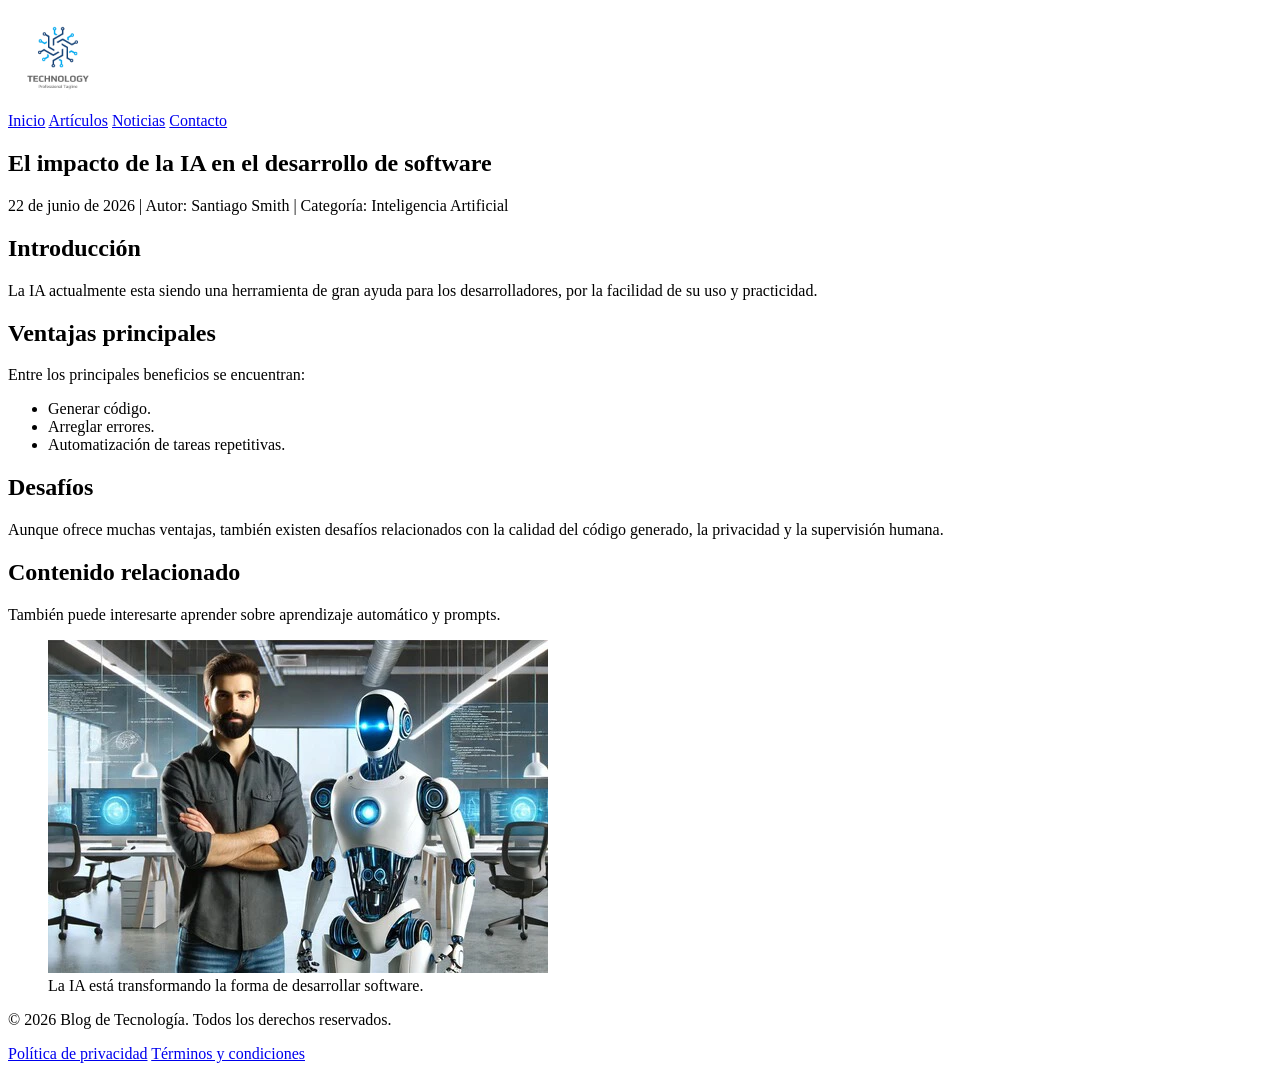
<file: modulo-01_html-css/ejercicio-01_estructura-semantica/solucion/index.html>
<!DOCTYPE html>
<html lang="es">
<head>
    <meta charset="UTF-8">
    <meta name="viewport" content="width=device-width, initial-scale=1.0">
    <title>El impacto de la IA en el desarrollo de software</title>
    <meta name="description" content="Un artículo que analiza cómo la inteligencia artificial está cambiando la forma en que se desarrolla software.">
</head>
<body>

    <header>
        <img src="logo.png" alt="Logo del blog de tecnología" height="100">        
        <nav>
            <a href="#">Inicio</a>
            <a href="#">Artículos</a>
            <a href="#">Noticias</a>
            <a href="#">Contacto</a>
        </nav>
    </header>

    <main>
        <article>

            <header>
                <h1>El impacto de la IA en el desarrollo de software</h1>
                <p>
                    <time datetime="2026-06-22">22 de junio de 2026</time> |
                    Autor: Santiago Smith |
                    Categoría: Inteligencia Artificial
                </p>
            </header>

            <section>
                <h2>Introducción</h2>
                <p>
                    La IA actualmente esta siendo una herramienta de gran ayuda para los desarrolladores, por la facilidad de su uso y practicidad.
                </p>
            </section>

            <section>
                <h2>Ventajas principales</h2>
                <p>Entre los principales beneficios se encuentran:</p>

                <ul>
                    <li>Generar código.</li>
                    <li>Arreglar errores.</li>
                    <li>Automatización de tareas repetitivas.</li>
                </ul>
            </section>

            <section>
                <h2>Desafíos</h2>
                <p>
                    Aunque ofrece muchas ventajas, también existen desafíos relacionados
                    con la calidad del código generado, la privacidad y la supervisión
                    humana.
                </p>
            </section>

            <aside>
                <h2>Contenido relacionado</h2>
                <p>También puede interesarte aprender sobre aprendizaje automático y prompts.</p>
            </aside>

            <figure>
                <img src="programador-ia" alt="Programador utilizando herramientas de inteligencia artificial">
                <figcaption>La IA está transformando la forma de desarrollar software.</figcaption>
            </figure>

        </article>
    </main>

    <footer>
        <p>&copy; 2026 Blog de Tecnología. Todos los derechos reservados.</p>
        <nav>
            <a href="#">Política de privacidad</a>
            <a href="#">Términos y condiciones</a>
        </nav>
    </footer>
<!-- TP-CHECK: 1.1 | RODRIGO-SOLANGE | Las etiquetas semánticas sirven para estructurar el contenido HTML, para que quien lo lea tanto usuario/desarrollador lo pueda comprender, asi como tambien el hecho de dejar comentarios. -->
</body>
</html>
</file>
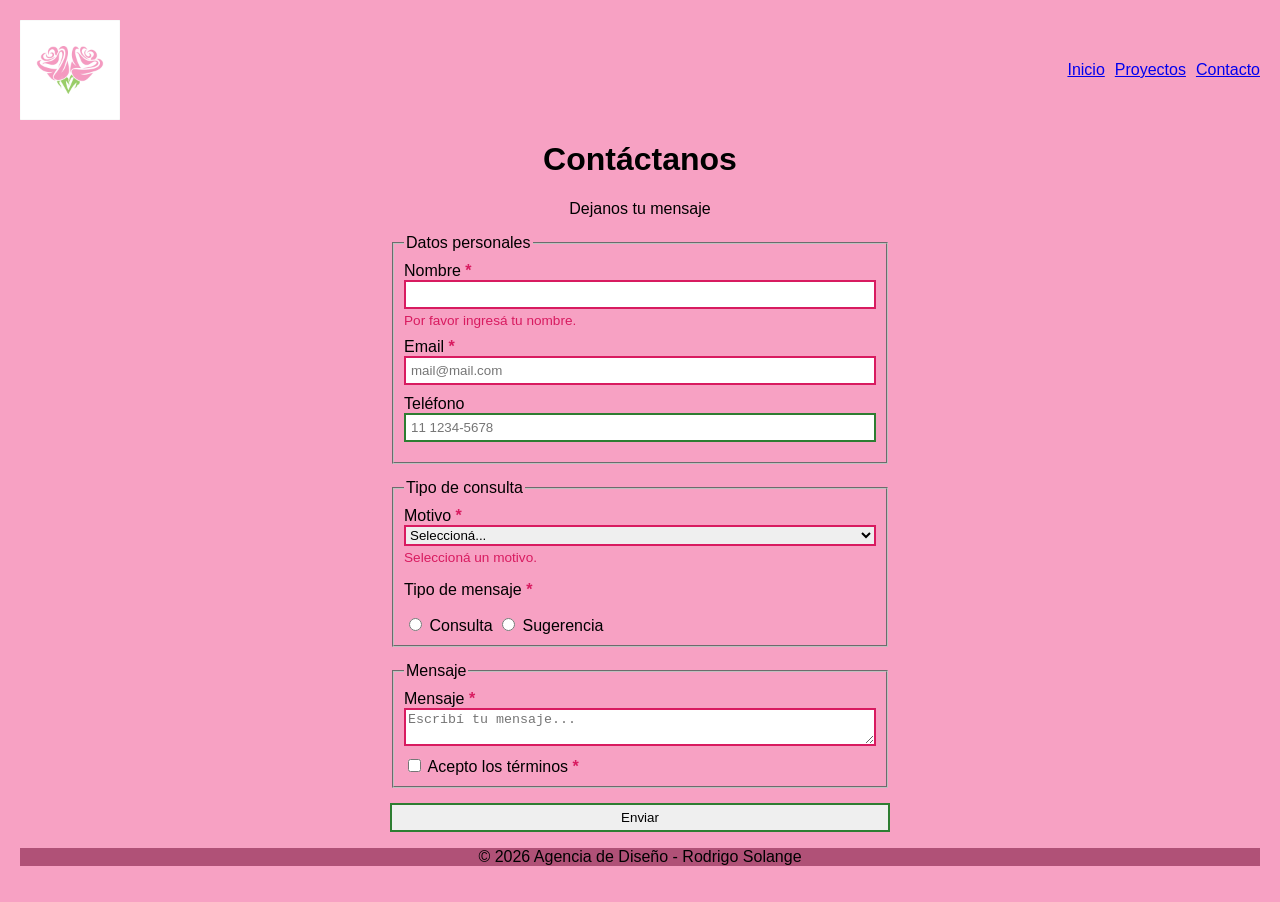
<file: modulo-01_html-css/ejercicio-02_formularios/solucion/index.html>
<!DOCTYPE html>
<html lang="es">
<head>
    <meta charset="UTF-8">
    <meta name="viewport" content="width=device-width, initial-scale=1.0">
    <title>Formulario de contacto</title>
    <link rel="stylesheet" href="styles.css">
</head>

<body>

<header>
    <img src="logo.png" alt="Agencia de Diseño" height="100">
    <br>
    <nav>
        <a href="#">Inicio</a>
        <a href="#">Proyectos</a>
        <a href="#">Contacto</a>
    </nav>
</header>

<main>
    <h1>Contáctanos</h1>
    <p id="descripcion">Dejanos tu mensaje</p>
    <form action="index.html" method="GET"> <!-- Agrego esto así con el fin de que se reinicie la pag al index -->

        <fieldset>
            <legend>Datos personales</legend>

            <label for="nombre">Nombre <span class="required" aria-hidden="true">*</span></label>
            <input 
                type="text"
                id="nombre"
                name="nombre"
                required
                aria-required="true"
                aria-describedby="error-nombre"
            >
            <span id="error-nombre" class="error-message">
                Por favor ingresá tu nombre.
            </span>

            <label for="email">Email <span class="required" aria-hidden="true">*</span></label>
            <input 
                type="email"
                id="email"
                name="email"
                required
                aria-required="true"
                placeholder="mail@mail.com"
                pattern="^[^@\s]+@[^@\s]+\.[^@\s]+$"
                aria-describedby="error-email"
            >
            <span id="error-email" class="error-message">
                Ingresá un email válido.
            </span>

            <label for="telefono">Teléfono</label>
            <input 
                type="tel"
                id="telefono"
                name="telefono"
                pattern="^[0-9\s\-\+]{6,15}$"
                aria-describedby="error-telefono"
                placeholder="11 1234-5678"
            >
            <span id="error-telefono" class="error-message">
                Teléfono inválido.
            </span>

        </fieldset>

        <!-- TIPO DE CONSULTA -->
        <fieldset>
            <legend>Tipo de consulta</legend>

            <label for="motivo">Motivo <span class="required" aria-hidden="true">*</span></label>
            <select
                id="motivo"
                name="motivo"
                required
                aria-required="true"
                aria-describedby="error-motivo"
            >
                <option value="">Seleccioná...</option>
                <option value="consulta">Consulta</option>
                <option value="sugerencia">Sugerencia</option>
                <option value="soporte">Soporte</option>
            </select>

            <span id="error-motivo" class="error-message">
                Seleccioná un motivo.
            </span>

            <p>Tipo de mensaje <span class="required" aria-hidden="true">*</span></p>

            <label for="tipo-consulta">
                <input
                    type="radio"
                    id="tipo-consulta"
                    name="tipo"
                    value="consulta"
                    required
                    aria-describedby="error-tipo"
                >
                Consulta
            </label>

            <label for="tipo-sugerencia">
                <input
                    type="radio"
                    id="tipo-sugerencia"
                    name="tipo"
                    value="sugerencia"
                    required
                    aria-describedby="error-tipo"
                >
                Sugerencia
            </label>

            <span id="error-tipo" class="error-message">
                Seleccioná un tipo de mensaje.
            </span>

        </fieldset>

        <!-- MENSAJE -->
        <fieldset>
            <legend>Mensaje</legend>

            <label for="mensaje">Mensaje <span class="required" aria-hidden="true">*</span></label>
            <textarea
                id="mensaje"
                name="mensaje"
                required
                aria-required="true"
                aria-describedby="error-mensaje"
                placeholder="Escribí tu mensaje..."
            ></textarea>

            <span id="error-mensaje" class="error-message">
                Escribí un mensaje.
            </span>

            <label for="terminos">
                <input
                    type="checkbox"
                    id="terminos"
                    name="terminos"
                    required
                    aria-required="true"
                    aria-describedby="error-terminos"
                >
                Acepto los términos <span class="required" aria-hidden="true">*</span>
            </label>

            <span id="error-terminos" class="error-message">
                Debés aceptar los términos.
            </span>

        </fieldset>

        <input type="submit" value="Enviar">

    </form>
</main>

<footer>
    <p>© 2026 Agencia de Diseño - Rodrigo Solange </p>
</footer>

<!-- La diferencia entre aria-required y required es: required bloquea o inhabilita el envio del formulario y realiza todas las verificaciones necesarias. aria-required es para informar que es obligatorio , pero no valida. -->

</body>
</html>
</file>
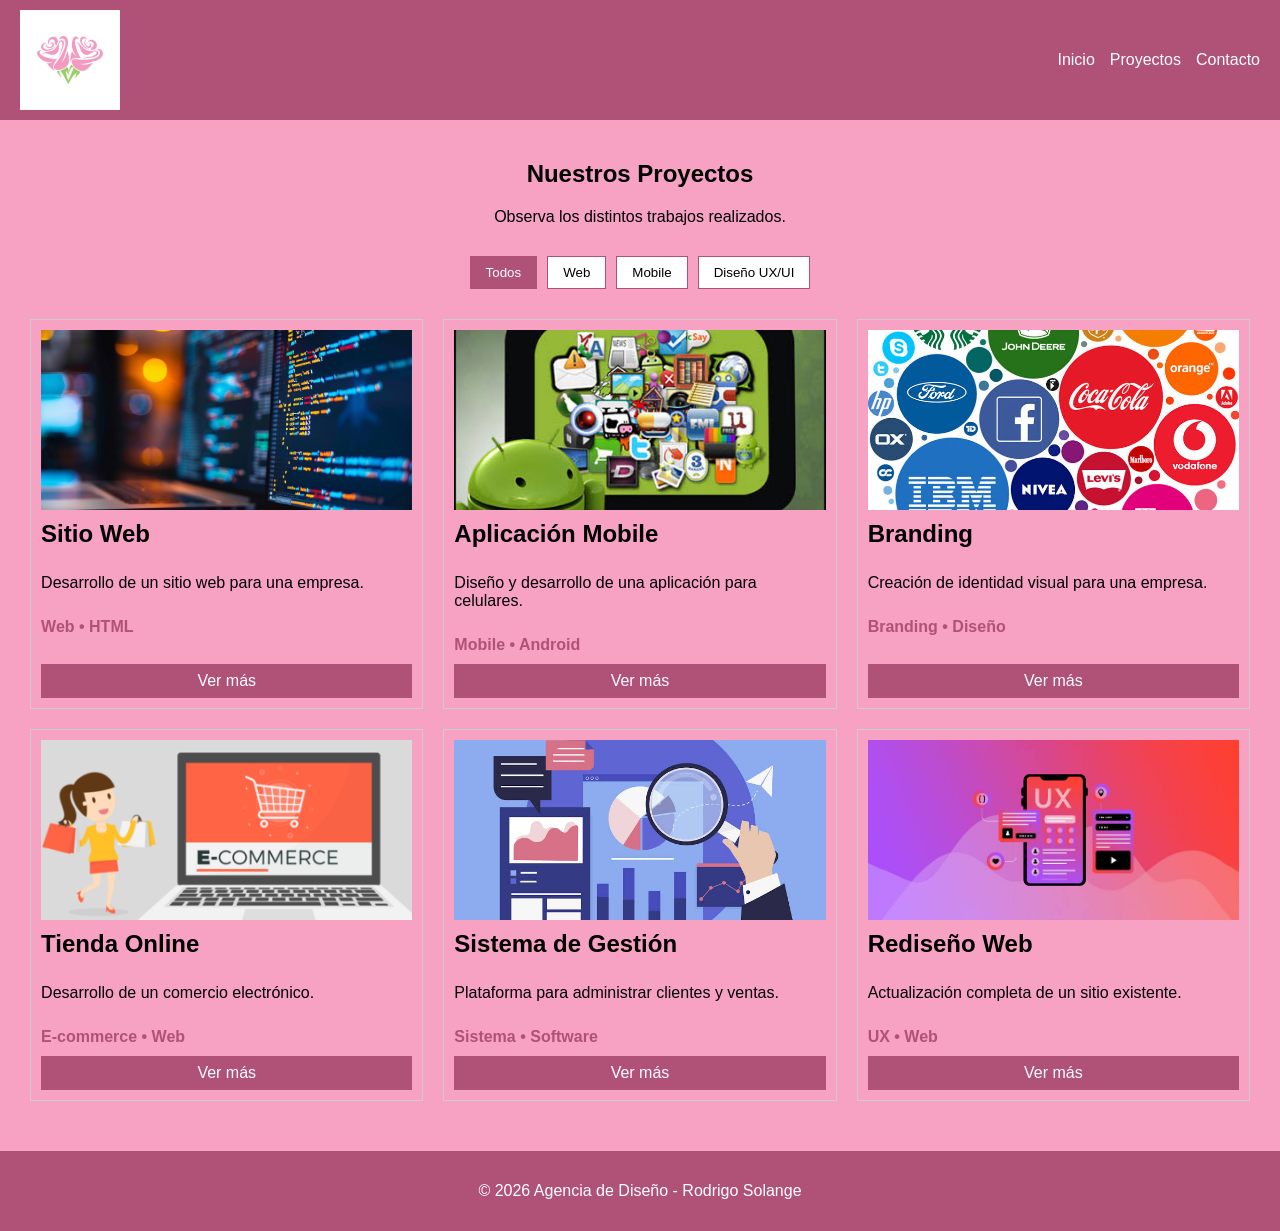
<file: modulo-01_html-css/ejercicio-03_flexbox/solucion/index.html>
<!DOCTYPE html>
<html lang="es">
<head>
    <meta charset="UTF-8">
    <meta name="viewport" content="width=device-width, initial-scale=1.0">
    <title>Galería de proyectos</title>
    <link rel="stylesheet" href="styles.css">
</head>

<body>

<header>
    <img src="logo.png" alt="Agencia de Diseño" height="100">

    <nav>
        <a href="#">Inicio</a>
        <a href="#">Proyectos</a>
        <a href="#">Contacto</a>
    </nav>
</header>

<main>

    <section class="hero">
        <h1>Nuestros Proyectos</h1>
        <p>Observa los distintos trabajos realizados.</p>
    </section>

    <section class="filtros">

        <button class="activo">Todos</button>
        <button>Web</button>
        <button>Mobile</button>
        <button>Diseño UX/UI</button>

    </section>

    <section class="galeria">

        <article class="tarjeta">
            <img src="imagenes/proyecto1.jpg" alt="Proyecto de página web">
            <h2>Sitio Web</h2>


            <p>
                Desarrollo de un sitio web para una empresa.
            </p>

            <p class="tags">
                Web • HTML
            </p>

            <a href="#">Ver más</a>

        </article>

        <article class="tarjeta">
            <img src="imagenes/proyecto2.jpg" alt="Aplicación móvil">
            <h2>Aplicación Mobile</h2>


            <p>
                Diseño y desarrollo de una aplicación para celulares.
            </p>

            <p class="tags">
                Mobile • Android
            </p>

            <a href="#">Ver más</a>

        </article>

        <article class="tarjeta">

            <img src="imagenes/proyecto3.jpg" alt="Proyecto de identidad visual">
            <h2>Branding</h2>

            <p>
                Creación de identidad visual para una empresa.
            </p>

            <p class="tags">
                Branding • Diseño
            </p>

            <a href="#">Ver más</a>

        </article>

        <article class="tarjeta">
            <img src="imagenes/proyecto4.png" alt="Tienda online">
            <h2>Tienda Online</h2>

            <p>
                Desarrollo de un comercio electrónico.
            </p>

            <p class="tags">
                E-commerce • Web
            </p>

            <a href="#">Ver más</a>

        </article>

        <article class="tarjeta">
            <img src="imagenes/proyecto5.jpg" alt="Sistema de gestión">
            <h2>Sistema de Gestión</h2>

            <p>
                Plataforma para administrar clientes y ventas.
            </p>

            <p class="tags">
                Sistema • Software
            </p>

            <a href="#">Ver más</a>

        </article>

        <article class="tarjeta">
            <img src="imagenes/proyecto6.jpg" alt="Rediseño de sitio web">
            <h2>Rediseño Web</h2>


            <p>
                Actualización completa de un sitio existente.
            </p>

            <p class="tags">
                UX • Web
            </p>

            <a href="#">Ver más</a>

        </article>

    </section>

</main>

<footer>
    <p>© 2026 Agencia de Diseño - Rodrigo Solange </p>
</footer>

</body>
</html>
</file>
<file: modulo-01_html-css/ejercicio-02_formularios/solucion/styles.css>
/* TP-CHECK: 1.2 | Rodrigo-Solange | un label explícito con for es importante porque: permite asociar correctamente el texto con el campo y mejorar accesibilidad para lectores de pantalla */

input:not([type="radio"]):not([type="checkbox"]), select, textarea {
    display: block;
    margin-bottom: 10px;
}

/* REQ-1.2.10: focus visible (rosa accesible) */
input:focus,
select:focus,
textarea:focus {
    outline: 2px solid #ff2d95;
}

/* REQ-1.2.9: hover (rosa suave con contraste) */
input:hover,
select:hover,
textarea:hover {
    border: 1px solid #c2185b;
}

/* REQ-1.2.9: disabled */
input:disabled,
select:disabled,
textarea:disabled {
    background-color: #eee;
}

/* REQ-1.2.8 + REQ-1.2.9: valid (verde sigue siendo lo más accesible) */
input:valid,
select:valid,
textarea:valid {
    border: 2px solid #2e7d32;
}

/* REQ-1.2.8 + REQ-1.2.9: invalid (rosa/rojo accesible) */
input:invalid,
select:invalid,
textarea:invalid {
    border: 2px solid #d81b60;
}

/* REQ-1.2.5: indicador visual de campo requerido */
.required {
    color: #d81b60;
    font-weight: bold;
}

/* REQ-1.2.11: mensaje de error asociado por aria-describedby.
   Oculto por defecto, visible solo cuando el campo está :invalid.
   El span tiene que ser el siguiente elemento al input/select/textarea en el HTML. */
.error-message {
    display: none;
    color: #d81b60;
    font-size: 0.85em;
    margin-top: -6px;
    margin-bottom: 10px;
}

input:invalid + .error-message,
select:invalid + .error-message,
textarea:invalid + .error-message {
    display: block;
}

/* No mostrar el error hasta que el usuario haya tocado el campo */
input:invalid:placeholder-shown + .error-message,
textarea:invalid:placeholder-shown + .error-message {
    display: none;
}

/* CSS COMPLEMENTARIO PARA PONERLE ONDA..*/
body {
    font-family: Arial, sans-serif;
    background-color:  #f7a1c3;
    margin: 0;
    padding: 20px;
}

form {
    max-width: 500px;
    margin: 0 auto;
}

input:not([type="radio"]):not([type="checkbox"]), select, textarea {
    width: 100%;
    box-sizing: border-box;
}

fieldset {
    margin-bottom: 15px;
    padding: 10px;
}

header nav {
    display: flex;
    gap: 10px;
}

input {
    padding: 5px;
}

footer {
     background-color:  #b05177;
     text-align: center;
}

header {
    display: flex;
    justify-content: space-between;
    align-items: center;
}

main h1,
main > p {
    text-align: center;
}
</file>
<file: modulo-01_html-css/ejercicio-03_flexbox/solucion/styles.css>
/* TP-CHECK: 1.3 | Rodrigo-Solange | flex-wrap hace: Permite que los elementos dentro de un contenedor se acomoden en varias líneas cuando no entran en una sola fila, para evitar que se desborden el contenedor.*/

/* REQ-1.3.11 */
:root {
    --color-primario: #b05177;
    --color-fondo: #f7a1c3;
    --color-texto: #000000;
}

body {
    font-family: Arial, sans-serif;
    background-color: var(--color-fondo);
    color: var(--color-texto);
    margin: 0;
}

/* REQ-1.3.1 y REQ-1.3.2 */
header {
    display: flex;
    justify-content: space-between;
    align-items: center;
    background-color: var(--color-primario);
    padding: 10px 20px;
    position: sticky;
    top: 0;
}

/* REQ-1.3.3 */
header nav {
    display: flex;
    gap: 15px;
}

header nav a {
    text-decoration: none;
    color: white;
}

main {
    padding: 20px;
}

/* Hero */
.hero {
    text-align: center;
    margin-bottom: 30px;
}

/* REQ-1.3.4 */
.filtros {
    display: flex;
    justify-content: center;
    gap: 10px;
    margin-bottom: 30px;
}

/* REQ-1.3.5 */
.filtros button {
    padding: 8px 15px;
    border: 1px solid var(--color-primario);
    background-color: white;
    color: black;
    cursor: pointer;
}

.filtros button:hover,
.filtros button:focus-visible,
.filtros button.activo {
    background-color: var(--color-primario);
    color: white;
}

/* REQ-1.3.6 */
.galeria {
    display: flex;
    flex-wrap: wrap;
    gap: 20px;
    justify-content: center;
}

/* REQ-1.3.7 y REQ-1.3.8 */
.tarjeta {
    flex: 0 0 calc(33.33% - 20px);
    border: 1px solid #cccccc;
    padding: 10px;
    box-sizing: border-box;

    display: flex;
    flex-direction: column;
}

.tarjeta img {
    width: 100%;
    height: 180px;
    object-fit: cover;
}

.tarjeta h2 {
    margin-top: 10px;
    margin-bottom: 10px;
}

.tarjeta p {
    margin-bottom: 10px;
}

.tags {
    font-weight: bold;
    color: var(--color-primario);
}

/* REQ-1.3.8 */
.tarjeta a {
    margin-top: auto;
    text-decoration: none;
    color: white;
    background-color: var(--color-primario);
    padding: 8px;
    text-align: center;
}

/* REQ-1.3.12 */
.tarjeta:hover {
    box-shadow: 2px 2px 5px gray;
}

footer {
    background-color: var(--color-primario);
    color: white;
    text-align: center;
    padding: 15px;
    margin-top: 30px;
}
</file>
